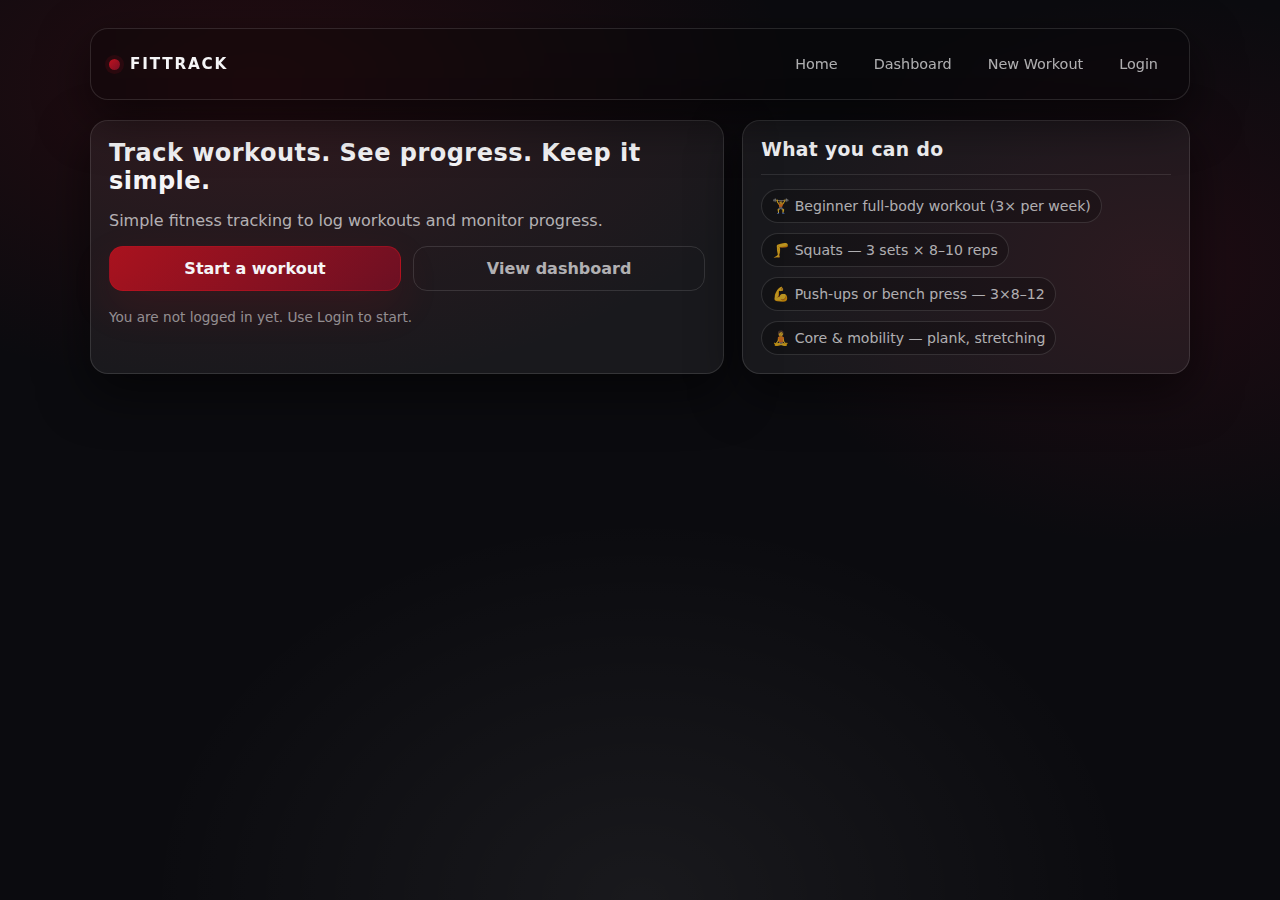
<file: frontend/index.html>
<!DOCTYPE html>
<html lang="en">
<head>
  <meta charset="UTF-8" />
  <meta name="viewport" content="width=device-width, initial-scale=1.0" />
  <title>FitTrack</title>
  <link rel="stylesheet" href="styles.css" />
</head>
<body>
  <div class="container">
    <div class="topbar">
      <div class="brand"><span class="dot"></span>FitTrack</div>
      <div class="nav">
        <a href="index.html">Home</a>
        <a href="dashboard.html">Dashboard</a>
        <a href="workout_creator.html">New Workout</a>
        <a href="auth.html" id="authLink">Login</a>
        <a href="#" id="logoutLink" style="display:none;">Logout</a>
      </div>
    </div>

    <div class="grid">
      <div class="card" style="grid-column: span 7;">
        <h2>Track workouts. See progress. Keep it simple.</h2>
        <p class="muted">
          Simple fitness tracking to log workouts and monitor progress.
        </p>
        <div class="row" style="margin-top: 14px;">
          <a class="btn" href="workout_creator.html">Start a workout</a>
          <a class="btn secondary" href="dashboard.html">View dashboard</a>
        </div>
        <div class="footer-note" id="statusNote"></div>
      </div>

      <div class="card" style="grid-column: span 5;">
        <h3>What you can do</h3>
        <div class="divider"></div>

        <div class="pill">🏋️ Beginner full-body workout (3× per week)</div>
        <div style="height: 10px;"></div>

        <div class="pill">🦵 Squats — 3 sets × 8–10 reps</div>
        <div style="height: 10px;"></div>

        <div class="pill">💪 Push-ups or bench press — 3×8–12</div>
        <div style="height: 10px;"></div>

        <div class="pill">🧘 Core & mobility — plank, stretching</div>
      </div>
    </div>
  </div>

  <script src="app.js"></script>
  <script>
    const authed = !!getToken() && !!getUserId();
    document.getElementById('authLink').style.display = authed ? 'none' : 'inline-flex';
    document.getElementById('logoutLink').style.display = authed ? 'inline-flex' : 'none';
    document.getElementById('logoutLink').onclick = (e) => { e.preventDefault(); logout(); };

    setText('statusNote', authed ? 'You are logged in ✅' : 'You are not logged in yet. Use Login to start.');
  </script>
</body>
</html>
</file>
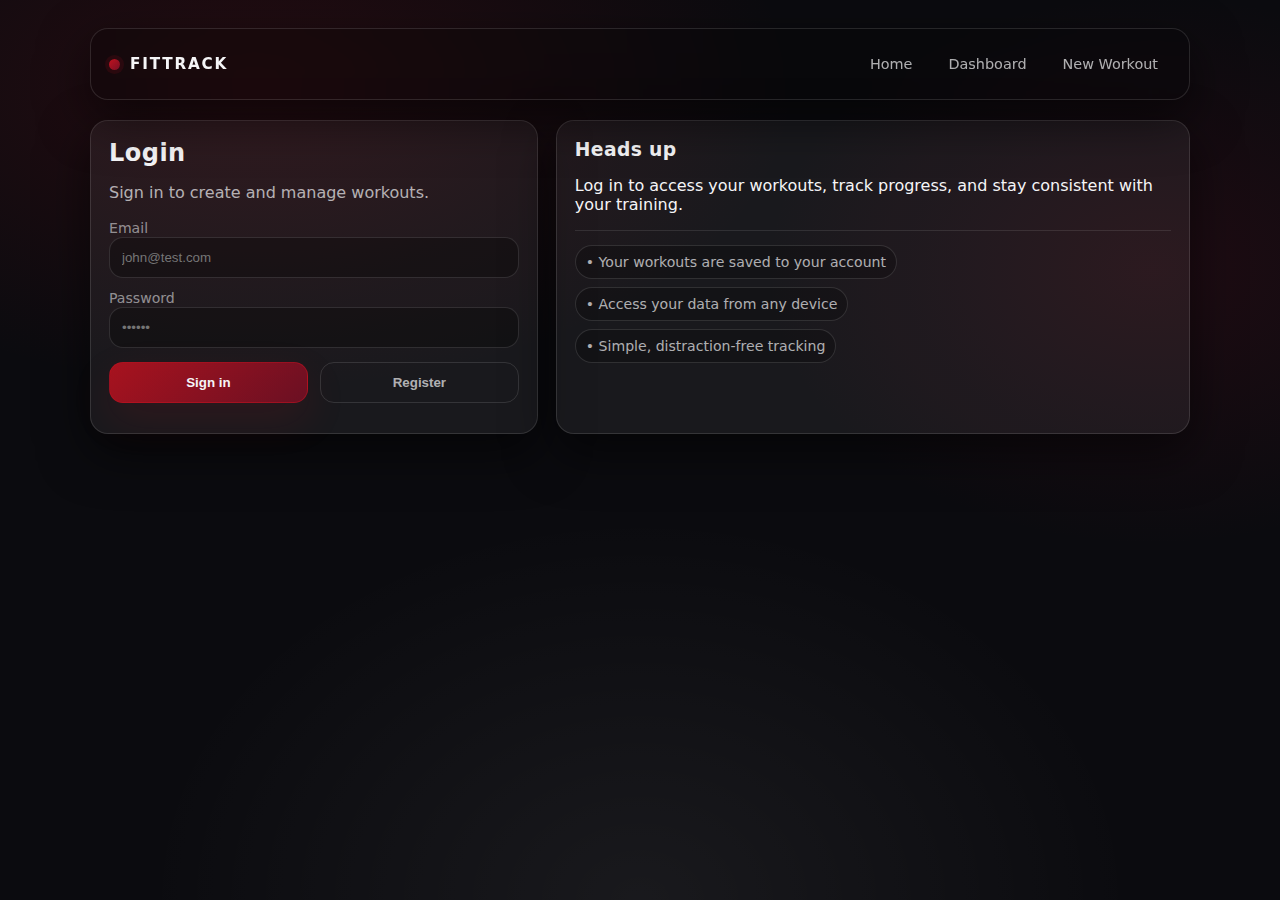
<file: frontend/auth.html>
<!DOCTYPE html>
<html lang="en">
<head>
  <meta charset="UTF-8" />
  <meta name="viewport" content="width=device-width, initial-scale=1.0" />
  <title>FitTrack | Auth</title>
  <link rel="stylesheet" href="styles.css" />
</head>
<body>
  <div class="container">
    <div class="topbar">
      <div class="brand"><span class="dot"></span>FitTrack</div>
      <div class="nav">
        <a href="index.html">Home</a>
        <a href="dashboard.html">Dashboard</a>
        <a href="workout_creator.html">New Workout</a>
      </div>
    </div>

    <div class="grid">
      <div class="card" style="grid-column: span 5;">
        <h2 id="title">Login</h2>
        <p class="muted" id="subtitle">Sign in to create and manage workouts.</p>

        <div id="regFields" style="display:none;">
          <label class="tiny">Username</label>
          <input class="input" id="username" type="text" placeholder="john_doe" />
          <div style="height: 10px;"></div>
        </div>

        <label class="tiny">Email</label>
        <input class="input" id="email" type="email" placeholder="john@test.com" />
        <div style="height: 10px;"></div>

        <label class="tiny">Password</label>
        <input class="input" id="password" type="password" placeholder="••••••" />

        <div class="row" style="margin-top: 14px;">
          <button class="btn" id="submitBtn" onclick="handleSubmit()">Sign in</button>
          <button class="btn secondary" onclick="toggleAuth()" id="toggleBtn">Register</button>
        </div>

        <div class="msg" id="msg"></div>
      </div>

      <div class="card" style="grid-column: span 7;">
        <h3>Heads up</h3>
        <p class="muted">
        <p>
          Log in to access your workouts, track progress, and stay consistent with your training.
        </p>
        <div class="divider"></div>
        <div class="pill">• Your workouts are saved to your account</div>
        <div style="height: 8px;"></div>
        <div class="pill">• Access your data from any device</div>
        <div style="height: 8px;"></div>
        <div class="pill">• Simple, distraction-free tracking</div>

      </div>
    </div>
  </div>

  <script src="app.js"></script>
  <script>
    let isLogin = true;

    function toggleAuth() {
      isLogin = !isLogin;
      document.getElementById('title').textContent = isLogin ? 'Login' : 'Register';
      document.getElementById('subtitle').textContent = isLogin
        ? 'Sign in to create and manage workouts.'
        : 'Create an account to start logging workouts.';
      document.getElementById('regFields').style.display = isLogin ? 'none' : 'block';
      document.getElementById('submitBtn').textContent = isLogin ? 'Sign in' : 'Create account';
      document.getElementById('toggleBtn').textContent = isLogin ? 'Register' : 'Back to login';
      document.getElementById('msg').textContent = '';
      document.getElementById('msg').className = 'msg';
    }

    async function handleSubmit() {
      const email = document.getElementById('email').value.trim();
      const password = document.getElementById('password').value;
      const username = document.getElementById('username')?.value?.trim();

      const msg = document.getElementById('msg');
      msg.className = 'msg';
      msg.textContent = 'Working...';

      try {
        if (isLogin) {
          const data = await api('/auth/login', {
            method: 'POST',
            body: JSON.stringify({ email, password })
          });
          localStorage.setItem('token', data.access_token);
          localStorage.setItem('user_id', data.user_id);
          msg.className = 'msg good';
          msg.textContent = 'Logged in ✅ Redirecting...';
          setTimeout(() => window.location.href = 'dashboard.html', 600);
        } else {
          await api('/auth/register', {
            method: 'POST',
            body: JSON.stringify({ username, email, password })
          });
          msg.className = 'msg good';
          msg.textContent = 'Account created ✅ Now log in.';
          // Switch UI back to login
          isLogin = false;
          toggleAuth();
        }
      } catch (e) {
        msg.className = 'msg bad';
        msg.textContent = e.message;
      }
    }

    // If already logged in, bounce to dashboard.
    if (getToken() && getUserId()) {
      window.location.href = 'dashboard.html';
    }
  </script>
</body>
</html>
</file>
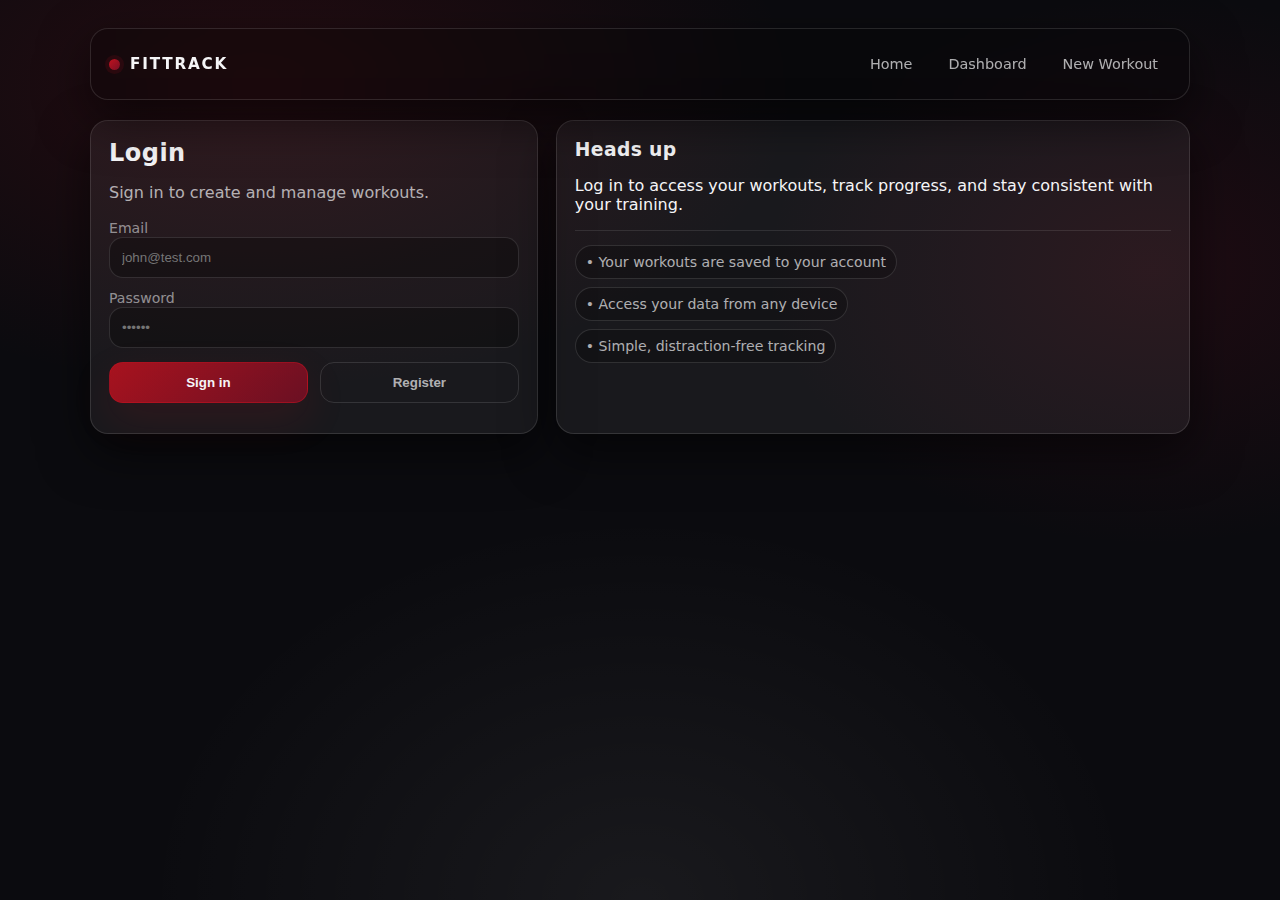
<file: frontend/dashboard.html>
<!DOCTYPE html>
<html lang="en">
<head>
  <meta charset="UTF-8" />
  <meta name="viewport" content="width=device-width, initial-scale=1.0" />
  <title>FitTrack | Dashboard</title>
  <link rel="stylesheet" href="styles.css" />
</head>
<body>
  <div class="container">
    <div class="topbar">
      <div class="brand"><span class="dot"></span>FitTrack</div>
      <div class="nav">
        <a href="index.html">Home</a>
        <a href="dashboard.html">Dashboard</a>
        <a href="workout_creator.html">New Workout</a>
        <a href="#" id="logoutLink">Logout</a>
      </div>
    </div>

    <div class="grid">
      <div class="card" style="grid-column: span 4;">
        <h3>Profile</h3>
        <p class="tiny">Logged in as</p>
        <div class="pill" id="meLine">Loading...</div>
        <div class="divider"></div>

        <h3>Stats</h3>
        <p class="tiny">Weekly overview of your training.</p>
        <div class="divider"></div>
        <div class="pill">Total workouts: <b id="statCount">0</b></div>
        <div style="height: 10px;"></div>
        <div class="pill">Total volume (kg): <b id="statVolume">0</b></div>
        <div style="height: 10px;"></div>
        <div class="pill">Avg reps: <b id="statReps">0</b></div>

        <div class="msg" id="statsMsg"></div>
      </div>

      <div class="card" style="grid-column: span 8;">
        <div style="display:flex; align-items:center; justify-content:space-between; gap:12px; flex-wrap:wrap;">
          <div>
            <h2 style="margin-bottom:6px;">Workout History</h2>
            <div class="tiny">See what you’ve done and stay consistent.</div>
          </div>
          <a class="btn" href="workout_creator.html">+ New Workout</a>
        </div>

        <div class="divider"></div>
        <div id="workoutList" class="grid" style="margin-top:0;"></div>
        <div class="msg" id="listMsg"></div>
      </div>
    </div>
  </div>

  <script src="app.js"></script>
  <script>
    requireAuth();
    document.getElementById('logoutLink').onclick = (e) => { e.preventDefault(); logout(); };

    async function loadMe() {
      const me = await api('/me');
      setText('meLine', `${me.username} • ${me.email}`);
    }

    async function loadStats() {
      const userId = getUserId();
      const msg = document.getElementById('statsMsg');
      msg.textContent = '';
      try {
        const data = await api(`/analytics/summary/${userId}`);
        setText('statCount', data.total_workouts);
        setText('statVolume', data.total_volume);
        setText('statReps', data.avg_reps);
      } catch (e) {
        msg.className = 'msg bad';
        msg.textContent = e.message;
      }
    }

    function workoutCard(w) {
      const date = w.date ? new Date(w.date).toLocaleString() : '';
      const ex = Array.isArray(w.exercises) ? w.exercises : [];

      const lines = ex.length
        ? ex.map(e => `<div class="tiny">• ${e.name}: ${e.sets}×${e.reps} @ ${e.weight}kg</div>`).join('')
        : `<div class="tiny muted">No exercises yet.</div>`;

      return `
        <div class="card workout" style="grid-column: span 6;">
          <button class="xbtn" title="Delete workout" onclick="deleteWorkout('${w.id}')">×</button>
          <h3>${w.title}</h3>
          <div class="tiny muted">${date}</div>
          <div class="divider"></div>
          ${lines}
        </div>
      `;
    }

    async function loadWorkouts() {
      const userId = getUserId();
      const list = document.getElementById('workoutList');
      const msg = document.getElementById('listMsg');
      msg.textContent = 'Loading...';
      msg.className = 'msg';

      try {
        const workouts = await api(`/users/${userId}/workouts`);
        list.innerHTML = workouts.map(workoutCard).join('');
        msg.textContent = workouts.length ? '' : 'No workouts yet. Create your first one.';
      } catch (e) {
        msg.className = 'msg bad';
        msg.textContent = e.message;
      }
    }

    async function deleteWorkout(id) {
      if (!confirm('Delete this workout?')) return;
      try {
        await api(`/workouts/${id}`, { method: 'DELETE' });
        await loadWorkouts();
        await loadStats();
      } catch (e) {
        alert(e.message);
      }
    }

    // Expose to window for inline onclick
    window.deleteWorkout = deleteWorkout;

    (async () => {
      await loadMe();
      await loadStats();
      await loadWorkouts();
    })();
  </script>
</body>
</html>
</file>
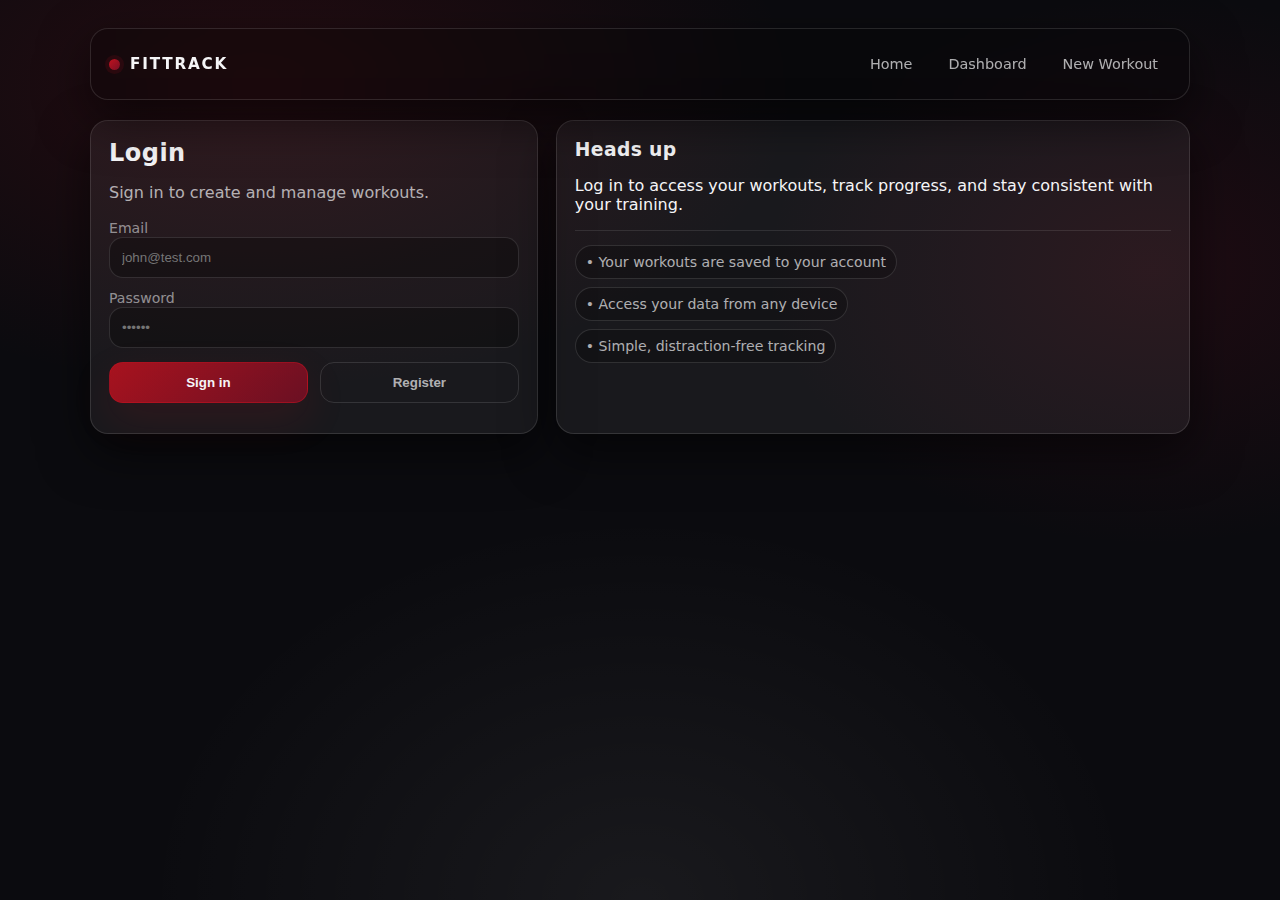
<file: frontend/workout_creator.html>
<!DOCTYPE html>
<html lang="en">
<head>
  <meta charset="UTF-8" />
  <meta name="viewport" content="width=device-width, initial-scale=1.0" />
  <title>FitTrack | New Workout</title>
  <link rel="stylesheet" href="styles.css" />
</head>
<body>
  <div class="container">
    <div class="topbar">
      <div class="brand"><span class="dot"></span>FitTrack</div>
      <div class="nav">
        <a href="index.html">Home</a>
        <a href="dashboard.html">Dashboard</a>
        <a href="workout_creator.html">New Workout</a>
        <a href="#" id="logoutLink">Logout</a>
      </div>
    </div>

    <div class="grid">
      <div class="card" style="grid-column: span 5;">
        <h2>Create workout</h2>
        <p class="muted">Start a session, then add exercises as you go.</p>

        <label class="tiny">Workout title</label>
        <input class="input" id="title" placeholder="Leg day / Upper body / Cardio" />

        <div class="row" style="margin-top: 14px;">
          <button class="btn" onclick="startWorkout()">Start</button>
          <a class="btn secondary" href="dashboard.html">Back</a>
        </div>

        <div class="msg" id="startMsg"></div>
        <div class="footer-note">Tip: log in to save workouts to your account.</div>
      </div>

      <div class="card" style="grid-column: span 7;">
        <h2>Add exercise</h2>
        <p class="tiny">Add sets and reps to build your workout.</p>
        <div class="divider"></div>

        <div id="disabledBox" class="pill">Start a workout first…</div>

        <div id="exerciseBox" style="display:none;">
          <label class="tiny">Exercise name</label>
          <input class="input" id="ex_name" placeholder="Bench press" />
          <div style="height: 10px;"></div>

          <div class="row">
            <div>
              <label class="tiny">Sets</label>
              <input class="input" id="ex_sets" type="number" min="1" value="3" />
            </div>
            <div>
              <label class="tiny">Reps</label>
              <input class="input" id="ex_reps" type="number" min="1" value="10" />
            </div>
            <div>
              <label class="tiny">Weight (kg)</label>
              <input class="input" id="ex_weight" type="number" min="0" step="0.5" value="40" />
            </div>
          </div>

          <div class="row" style="margin-top: 14px;">
            <button class="btn" onclick="addExercise()">Add</button>
            <button class="btn secondary" onclick="finish()">Finish</button>
          </div>

          <div class="msg" id="exMsg"></div>
          <div class="divider"></div>
          <div class="tiny muted">Exercises in this workout:</div>
          <div id="exList" style="margin-top: 10px;"></div>
        </div>
      </div>
    </div>
  </div>

  <script src="app.js"></script>
  <script>
    requireAuth();
    document.getElementById('logoutLink').onclick = (e) => { e.preventDefault(); logout(); };

    let currentWorkoutId = null;
    let exercises = [];

    function renderExercises() {
      const el = document.getElementById('exList');
      el.innerHTML = exercises.length
        ? exercises.map((e, i) => `<div class="pill" style="margin-bottom:8px;">#${i+1} ${e.name} — ${e.sets}×${e.reps} @ ${e.weight}kg</div>`).join('')
        : `<div class="tiny muted">No exercises added yet.</div>`;
    }

    async function startWorkout() {
      const title = document.getElementById('title').value.trim();
      const msg = document.getElementById('startMsg');
      msg.className = 'msg';
      msg.textContent = 'Working...';

      if (!title) {
        msg.className = 'msg bad';
        msg.textContent = 'Please enter a title.';
        return;
      }

      try {
        const userId = getUserId();
        const data = await api(`/users/${userId}/workouts`, {
          method: 'POST',
          body: JSON.stringify({ title })
        });
        currentWorkoutId = data.id;
        exercises = [];

        document.getElementById('disabledBox').style.display = 'none';
        document.getElementById('exerciseBox').style.display = 'block';
        msg.className = 'msg good';
        msg.textContent = 'Workout created ✅ Now add exercises.';
        renderExercises();
      } catch (e) {
        msg.className = 'msg bad';
        msg.textContent = e.message;
      }
    }

    async function addExercise() {
      const exMsg = document.getElementById('exMsg');
      exMsg.className = 'msg';
      exMsg.textContent = 'Saving...';

      if (!currentWorkoutId) {
        exMsg.className = 'msg bad';
        exMsg.textContent = 'Start a workout first.';
        return;
      }

      const exercise = {
        name: document.getElementById('ex_name').value.trim(),
        sets: Number(document.getElementById('ex_sets').value),
        reps: Number(document.getElementById('ex_reps').value),
        weight: Number(document.getElementById('ex_weight').value)
      };

      if (!exercise.name) {
        exMsg.className = 'msg bad';
        exMsg.textContent = 'Exercise name is required.';
        return;
      }

      try {
        await api(`/workouts/${currentWorkoutId}/exercises`, {
          method: 'PATCH',
          body: JSON.stringify(exercise)
        });
        exercises.push(exercise);
        renderExercises();
        exMsg.className = 'msg good';
        exMsg.textContent = 'Added ✅';
        document.getElementById('ex_name').value = '';
      } catch (e) {
        exMsg.className = 'msg bad';
        exMsg.textContent = e.message;
      }
    }

    function finish() {
      window.location.href = 'dashboard.html';
    }
  </script>
</body>
</html>
</file>
<file: frontend/styles.css>
:root {
  --bg: #0b0b0f;
  --panel: rgba(255, 255, 255, 0.06);
  --panel-2: rgba(255, 255, 255, 0.04);
  --border: rgba(255, 255, 255, 0.12);
  --text: #f5f5f7;
  --muted: rgba(245, 245, 247, 0.7);
  --muted2: rgba(245, 245, 247, 0.55);
  --accent: #7a0f24; /* burgundy */
  --accent2: #c1121f;
  --good: #3ddc97;
  --bad: #ff4d6d;
  --shadow: 0 18px 50px rgba(0,0,0,0.55);
  --radius: 18px;
}

* { box-sizing: border-box; }

body {
  margin: 0;
  min-height: 100vh;
  font-family: system-ui, -apple-system, Segoe UI, Roboto, Arial, sans-serif;
  color: var(--text);
  background:
    radial-gradient(900px 500px at 20% 10%, rgba(193, 18, 31, 0.14), transparent 60%),
    radial-gradient(700px 500px at 90% 30%, rgba(122, 15, 36, 0.18), transparent 55%),
    radial-gradient(900px 700px at 50% 100%, rgba(255, 255, 255, 0.06), transparent 55%),
    var(--bg);
}

a { color: inherit; text-decoration: none; }

.container {
  width: min(1100px, 92vw);
  margin: 0 auto;
  padding: 28px 0 60px;
}

.topbar {
  display: flex;
  align-items: center;
  justify-content: space-between;
  gap: 12px;
  padding: 16px 18px;
  border: 1px solid var(--border);
  background: rgba(0,0,0,0.25);
  backdrop-filter: blur(10px);
  border-radius: var(--radius);
  box-shadow: var(--shadow);
}

.brand {
  display: flex;
  align-items: center;
  gap: 10px;
  letter-spacing: 0.12em;
  text-transform: uppercase;
  font-weight: 650;
  font-size: 0.95rem;
}

.dot {
  width: 11px;
  height: 11px;
  border-radius: 999px;
  background: linear-gradient(135deg, var(--accent2), var(--accent));
  box-shadow: 0 0 0 4px rgba(193,18,31,0.12);
}

.nav {
  display: flex;
  gap: 10px;
  flex-wrap: wrap;
  justify-content: flex-end;
}

.nav a {
  padding: 10px 12px;
  border: 1px solid transparent;
  border-radius: 999px;
  color: var(--muted);
  font-size: 0.9rem;
}

.nav a:hover {
  color: var(--text);
  border-color: rgba(193,18,31,0.35);
  background: rgba(193,18,31,0.10);
}

.btn {
  display: inline-flex;
  align-items: center;
  justify-content: center;
  gap: 10px;
  padding: 12px 14px;
  border-radius: 14px;
  border: 1px solid rgba(193,18,31,0.5);
  background: linear-gradient(135deg, rgba(193,18,31,0.85), rgba(122,15,36,0.85));
  color: var(--text);
  font-weight: 650;
  cursor: pointer;
  box-shadow: 0 16px 40px rgba(193,18,31,0.14);
  transition: transform 0.15s ease, opacity 0.15s ease;
}

.btn:hover { transform: translateY(-1px); }
.btn:active { transform: translateY(0px); opacity: 0.9; }

.btn.secondary {
  background: transparent;
  border-color: var(--border);
  color: var(--muted);
  box-shadow: none;
}
.btn.secondary:hover { color: var(--text); border-color: rgba(193,18,31,0.35); }

.grid {
  display: grid;
  grid-template-columns: repeat(12, 1fr);
  gap: 18px;
  margin-top: 20px;
}

.card {
  border: 1px solid var(--border);
  background: var(--panel);
  border-radius: var(--radius);
  box-shadow: var(--shadow);
  padding: 18px;
}

.card h2, .card h3 {
  margin: 0 0 10px;
  font-weight: 650;
  letter-spacing: 0.02em;
}

.muted { color: var(--muted); }
.tiny { color: var(--muted2); font-size: 0.88rem; }

.input {
  width: 100%;
  padding: 12px;
  border-radius: 14px;
  border: 1px solid var(--border);
  background: rgba(0, 0, 0, 0.28);
  color: var(--text);
  outline: none;
}

.input:focus { border-color: rgba(193,18,31,0.55); }

.row { display: flex; gap: 12px; }
.row > * { flex: 1; }

.pill {
  display: inline-flex;
  gap: 8px;
  align-items: center;
  padding: 8px 10px;
  border-radius: 999px;
  border: 1px solid rgba(255,255,255,0.12);
  background: rgba(0,0,0,0.22);
  color: var(--muted);
  font-size: 0.88rem;
}

.msg { margin-top: 12px; font-size: 0.92rem; }
.msg.good { color: var(--good); }
.msg.bad { color: var(--bad); }

.workout {
  position: relative;
  padding-right: 44px;
}

.xbtn {
  position: absolute;
  top: 14px;
  right: 14px;
  width: 34px;
  height: 34px;
  border-radius: 12px;
  border: 1px solid rgba(255,255,255,0.12);
  background: rgba(0,0,0,0.25);
  color: var(--bad);
  cursor: pointer;
}

.xbtn:hover { border-color: rgba(255, 77, 109, 0.55); }

.divider { height: 1px; background: rgba(255,255,255,0.10); margin: 14px 0; }

.footer-note { margin-top: 18px; color: var(--muted2); font-size: 0.85rem; }

@media (max-width: 720px) {
  .row { flex-direction: column; }
}
</file>
